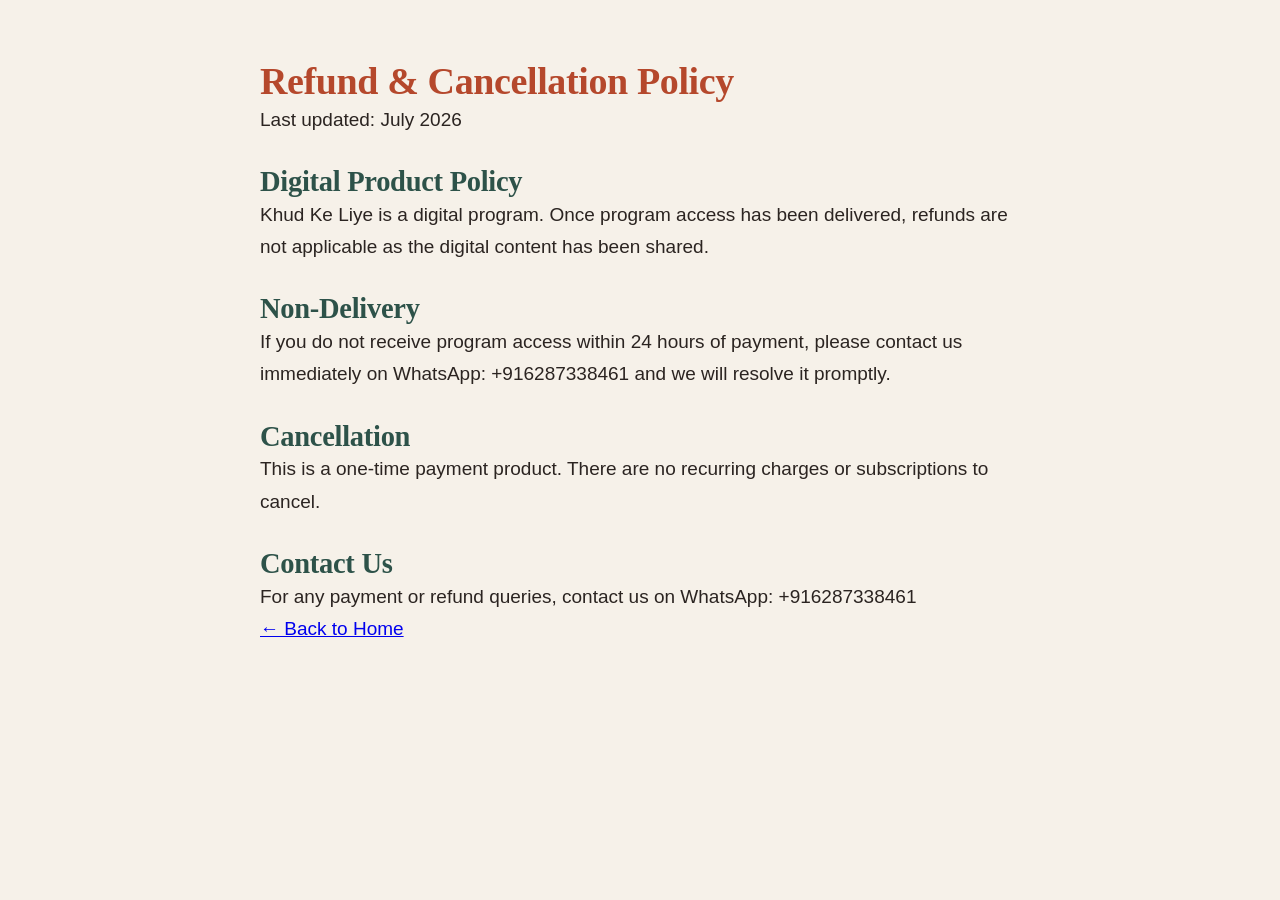
<file: refund-policy.html>
<!DOCTYPE html>
<html lang="hi">
<head>
<meta charset="UTF-8">
<meta name="viewport" content="width=device-width, initial-scale=1.0">
<title>Refund Policy - Khud Ke Liye</title>
<link rel="stylesheet" href="styles.css">
<style>
  body { font-family: sans-serif; max-width: 800px; margin: 40px auto; padding: 20px; color: #2B2421; line-height: 1.7; }
  h1 { color: #B5482C; }
  h2 { color: #2D5249; margin-top: 30px; }
</style>
</head>
<body>
<h1>Refund & Cancellation Policy</h1>
<p>Last updated: July 2026</p>

<h2>Digital Product Policy</h2>
<p>Khud Ke Liye is a digital program. Once program access has been delivered, refunds are not applicable as the digital content has been shared.</p>

<h2>Non-Delivery</h2>
<p>If you do not receive program access within 24 hours of payment, please contact us immediately on WhatsApp: +916287338461 and we will resolve it promptly.</p>

<h2>Cancellation</h2>
<p>This is a one-time payment product. There are no recurring charges or subscriptions to cancel.</p>

<h2>Contact Us</h2>
<p>For any payment or refund queries, contact us on WhatsApp: +916287338461</p>

<p><a href="index.html">← Back to Home</a></p>
</body>
</html>
</file>
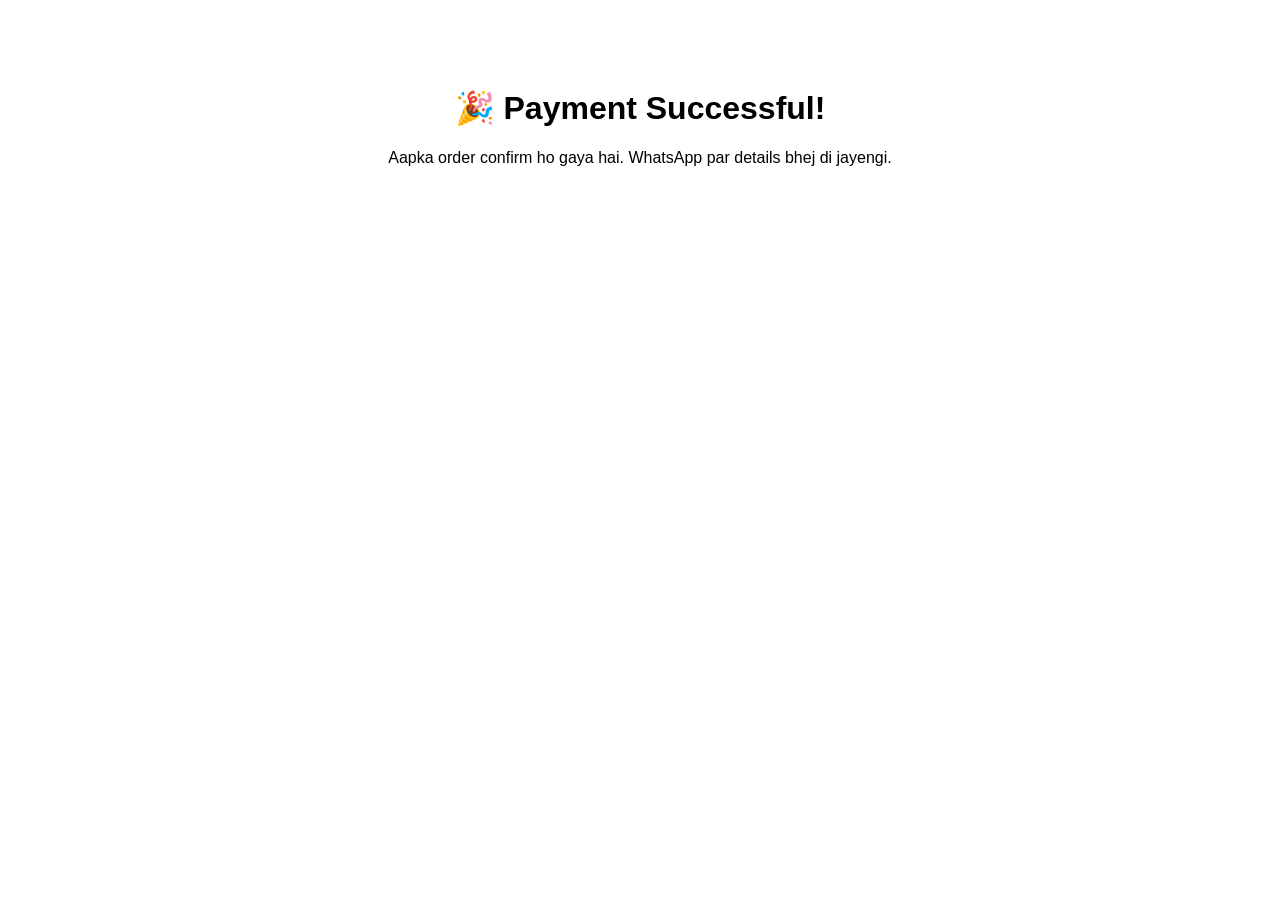
<file: thankyou.html>
<!DOCTYPE html>
<html>
<head>
  <title>Thank You - Khud Ke Liye</title>
  <script>
    !function(f,b,e,v,n,t,s){if(f.fbq)return;n=f.fbq=function(){n.callMethod?
    n.callMethod.apply(n,arguments):n.queue.push(arguments)};if(!f._fbq)f._fbq=n;
    n.push=n;n.loaded=!0;n.version='2.0';n.queue=[];t=b.createElement(e);t.async=!0;
    t.src=v;s=b.getElementsByTagName(e)[0];s.parentNode.insertBefore(t,s)}(window,
    document,'script','https://connect.facebook.net/en_US/fbevents.js');
    fbq('init', '333263999459581');
    fbq('track', 'PageView');
    fbq('track', 'Purchase', {value: 699, currency: 'INR'});
  </script>
  <noscript><img height="1" width="1" style="display:none"
    src="https://www.facebook.com/tr?id=333263999459581&ev=Purchase&noscript=1"
  /></noscript>
</head>
<body style="font-family:sans-serif;text-align:center;padding:60px 20px;">
  <h1>🎉 Payment Successful!</h1>
  <p>Aapka order confirm ho gaya hai. WhatsApp par details bhej di jayengi.</p>
</body>
</html>
</file>
<file: styles.css>
:root {
  --bg: #f6f1e9;
  --bg-alt: #f0e9dd;
  --card: #fffdf9;
  --terracotta: #c05a35;
  --terracotta-dark: #a9482a;
  --text: #2e2a26;
  --text-soft: #6f665c;
  --border: #e7ddcd;
  --gold: #c9a24b;
  --radius: 14px;
  --shadow: 0 8px 30px rgba(60, 40, 20, 0.06);
}

* { margin: 0; padding: 0; box-sizing: border-box; }

html { scroll-behavior: smooth; font-size: 118.75%; } /* ~19px base scales all rem sizing up */

@media (max-width: 600px) { html { font-size: 106.25%; } } /* ~17px on phones */

body {
  font-family: "Inter", system-ui, sans-serif;
  background: var(--bg);
  color: var(--text);
  line-height: 1.6;
  -webkit-font-smoothing: antialiased;
}

h1, h2, h3, .logo, .price {
  font-family: "Fraunces", Georgia, serif;
  font-weight: 600;
  line-height: 1.15;
  letter-spacing: -0.01em;
}

.container {
  width: 100%;
  max-width: 720px;
  margin: 0 auto;
  padding: 0 24px;
}

.section-title {
  text-align: center;
  font-size: clamp(1.6rem, 5.5vw, 2.1rem);
  margin-bottom: 32px;
}

/* Buttons */
.btn {
  display: inline-block;
  border: none;
  cursor: pointer;
  font-family: inherit;
  font-size: 0.95rem;
  font-weight: 600;
  padding: 14px 30px;
  border-radius: 8px;
  text-decoration: none;
  transition: background 0.2s ease, transform 0.1s ease;
}

.btn-primary {
  background: var(--terracotta);
  color: #fff;
}
.btn-primary:hover { background: var(--terracotta-dark); }
.btn-primary:active { transform: translateY(1px); }

/* Header */
.site-header {
  border-bottom: 1px solid var(--border);
  background: var(--bg);
  position: sticky;
  top: 0;
  z-index: 50;
}
.header-inner {
  display: flex;
  align-items: center;
  height: 60px;
}
.logo {
  color: var(--terracotta);
  font-size: 1.2rem;
  font-weight: 700;
  text-decoration: none;
}

/* Hero */
.hero { padding: 48px 0 56px; text-align: center; }
.eyebrow {
  color: var(--terracotta);
  font-size: 0.72rem;
  font-weight: 600;
  letter-spacing: 0.22em;
  margin-bottom: 20px;
}
.hero h1 {
  font-size: clamp(2rem, 8vw, 2.7rem);
  margin-bottom: 18px;
}
.hero-sub {
  color: var(--text-soft);
  max-width: 400px;
  margin: 0 auto 34px;
  font-size: 0.95rem;
}

/* Reel */
.reel {
  position: relative;
  width: 380px;
  aspect-ratio: 9 / 16;
  margin: 0 auto 32px;
  border-radius: 16px;
  overflow: hidden;
  background: linear-gradient(160deg, #7a4b3a, #4a2c22 55%, #2f1c16);
  box-shadow: var(--shadow);
  cursor: pointer;
}
.reel-thumb {
  position: absolute;
  inset: 0;
  width: 100%;
  height: 100%;
  object-fit: cover;
}
.reel iframe {
  position: absolute;
  inset: 0;
  width: 100%;
  height: 100%;
  border: none;
}
.reel-badge {
  position: absolute;
  top: 10px;
  left: 10px;
  right: 10px;
  display: flex;
  align-items: center;
  gap: 6px;
  background: rgba(20, 12, 8, 0.55);
  backdrop-filter: blur(4px);
  color: #fff;
  font-size: 0.6rem;
  line-height: 1.3;
  padding: 6px 8px;
  border-radius: 8px;
}
.reel-badge-icon {
  width: 14px;
  height: 14px;
  border-radius: 3px;
  background: var(--terracotta);
  flex-shrink: 0;
}
.reel-badge strong { font-size: 0.66rem; }
.play-btn {
  position: absolute;
  top: 50%;
  left: 50%;
  transform: translate(-50%, -50%);
  width: 54px;
  height: 54px;
  border-radius: 50%;
  border: none;
  background: var(--terracotta);
  display: grid;
  place-items: center;
  cursor: pointer;
  box-shadow: 0 6px 18px rgba(0, 0, 0, 0.3);
  transition: transform 0.15s ease, background 0.2s ease;
}
.play-btn:hover { transform: translate(-50%, -50%) scale(1.08); }
.play-btn svg { width: 24px; height: 24px; fill: #fff; margin-left: 2px; }
.reel-share {
  position: absolute;
  bottom: 10px;
  left: 12px;
  color: #fff;
  font-size: 1rem;
  opacity: 0.85;
}

/* Pain */
.pain { padding: 40px 0; }
.pain-list { list-style: none; display: flex; flex-direction: column; gap: 14px; }
.pain-list li {
  background: var(--card);
  border: 1px solid var(--border);
  border-left: 3px solid var(--terracotta);
  padding: 18px 22px;
  border-radius: 10px;
  font-size: 0.95rem;
  box-shadow: var(--shadow);
}

/* Program */
.program { padding: 40px 0; }
.program-card {
  background: var(--card);
  border: 1px solid var(--border);
  border-radius: var(--radius);
  padding: 34px 30px;
  box-shadow: var(--shadow);
}
.program-card h2 { font-size: clamp(1.5rem, 5vw, 1.9rem); margin-bottom: 18px; }
.program-card > p { color: var(--text-soft); font-size: 0.95rem; margin-bottom: 24px; }
.check-list { list-style: none; display: flex; flex-direction: column; gap: 12px; }
.check-list li {
  position: relative;
  padding-left: 30px;
  font-size: 0.92rem;
  font-weight: 500;
}
.check-list li::before {
  content: "\2713";
  position: absolute;
  left: 0;
  top: 0;
  width: 20px;
  height: 20px;
  border-radius: 50%;
  background: rgba(192, 90, 53, 0.12);
  color: var(--terracotta);
  font-size: 0.7rem;
  font-weight: 700;
  display: grid;
  place-items: center;
}

/* Benefits */
.benefits { padding: 48px 0; }
.benefit-grid {
  display: grid;
  grid-template-columns: 1fr 1fr;
  gap: 16px;
}
.benefit-card {
  background: var(--card);
  border: 1px solid var(--border);
  border-radius: var(--radius);
  padding: 22px 20px;
  box-shadow: var(--shadow);
}
.benefit-icon {
  display: grid;
  place-items: center;
  width: 40px;
  height: 40px;
  border-radius: 10px;
  background: var(--bg-alt);
  font-size: 1.1rem;
  margin-bottom: 16px;
}
.benefit-card p { font-size: 0.9rem; color: var(--text); }

/* Testimonials */
.testimonials { padding: 48px 0; background: var(--bg-alt); }
.testimonial-title { color: var(--terracotta); font-style: italic; }
.testimonial-card {
  background: var(--card);
  border: 1px solid var(--border);
  border-radius: var(--radius);
  padding: 24px;
  box-shadow: var(--shadow);
}
.testimonial-photos {
  display: grid;
  grid-template-columns: 1fr 1fr;
  gap: 14px;
  margin-bottom: 24px;
}
.testimonial-photos figure { text-align: center; }
.photo {
  display: block;
  width: 100%;
  aspect-ratio: 3 / 4;
  object-fit: cover;
  border-radius: 10px;
  margin-bottom: 8px;
}
.testimonial-photos figcaption { font-size: 0.72rem; color: var(--text-soft); }
.testimonial-body { text-align: center; }
.testimonial-body h3 { color: var(--terracotta); font-size: 1.3rem; }
.testimonial-loc { font-size: 0.8rem; color: var(--text-soft); margin-bottom: 6px; }
.stars { color: var(--gold); letter-spacing: 2px; margin-bottom: 18px; }
.testimonial-body p:not(.testimonial-loc):not(.stars) {
  font-size: 0.9rem;
  color: var(--text-soft);
  margin-bottom: 14px;
  text-align: left;
}

/* FAQ */
.faq { padding: 48px 0; }
.faq-list { display: flex; flex-direction: column; gap: 12px; }
.faq-item {
  background: var(--card);
  border: 1px solid var(--border);
  border-radius: 10px;
  overflow: hidden;
  box-shadow: var(--shadow);
}
.faq-q {
  width: 100%;
  background: none;
  border: none;
  cursor: pointer;
  font-family: inherit;
  font-size: 0.92rem;
  font-weight: 600;
  color: var(--terracotta);
  text-align: center;
  padding: 16px 44px;
  position: relative;
  display: flex;
  align-items: center;
  justify-content: center;
  gap: 8px;
}
.faq-toggle {
  position: absolute;
  right: 18px;
  transition: transform 0.25s ease;
  font-size: 1.1rem;
}
.faq-item.open .faq-toggle { transform: rotate(90deg); }
.faq-a {
  max-height: 0;
  overflow: hidden;
  transition: max-height 0.3s ease;
}
.faq-a p {
  padding: 0 24px 18px;
  font-size: 0.88rem;
  color: var(--text-soft);
}

/* Pricing */
.pricing { padding: 20px 0 64px; }
.price-card {
  max-width: 380px;
  margin: 0 auto;
  background: var(--card);
  border: 1px solid var(--border);
  border-top: 4px solid var(--gold);
  border-radius: var(--radius);
  padding: 34px 28px;
  text-align: center;
  box-shadow: var(--shadow);
}
.price-eyebrow {
  font-size: 0.66rem;
  letter-spacing: 0.18em;
  color: var(--text-soft);
  margin-bottom: 14px;
}
.price { font-size: 3rem; color: var(--text); line-height: 1; }
.price-name { font-weight: 600; margin: 12px 0 4px; }
.price-note { font-size: 0.8rem; color: var(--text-soft); margin-bottom: 22px; }
.price-card .btn { width: 100%; }

/* Footer */
.site-footer {
  border-top: 1px solid var(--border);
  padding: 36px 0;
  text-align: center;
}
.footer-logo {
  font-family: "Fraunces", serif;
  font-weight: 700;
  color: var(--terracotta);
  font-size: 1.1rem;
  margin-bottom: 6px;
}
.footer-tag { font-size: 0.85rem; color: var(--text-soft); margin-bottom: 10px; }
.footer-copy { font-size: 0.72rem; color: var(--text-soft); }

/* Larger screens: benefits keep 2 cols but tighten reading width */
@media (min-width: 700px) {
  .benefit-grid { gap: 20px; }
}

@media (max-width: 400px) {
  .benefit-grid { grid-template-columns: 1fr; }
}
</file>
